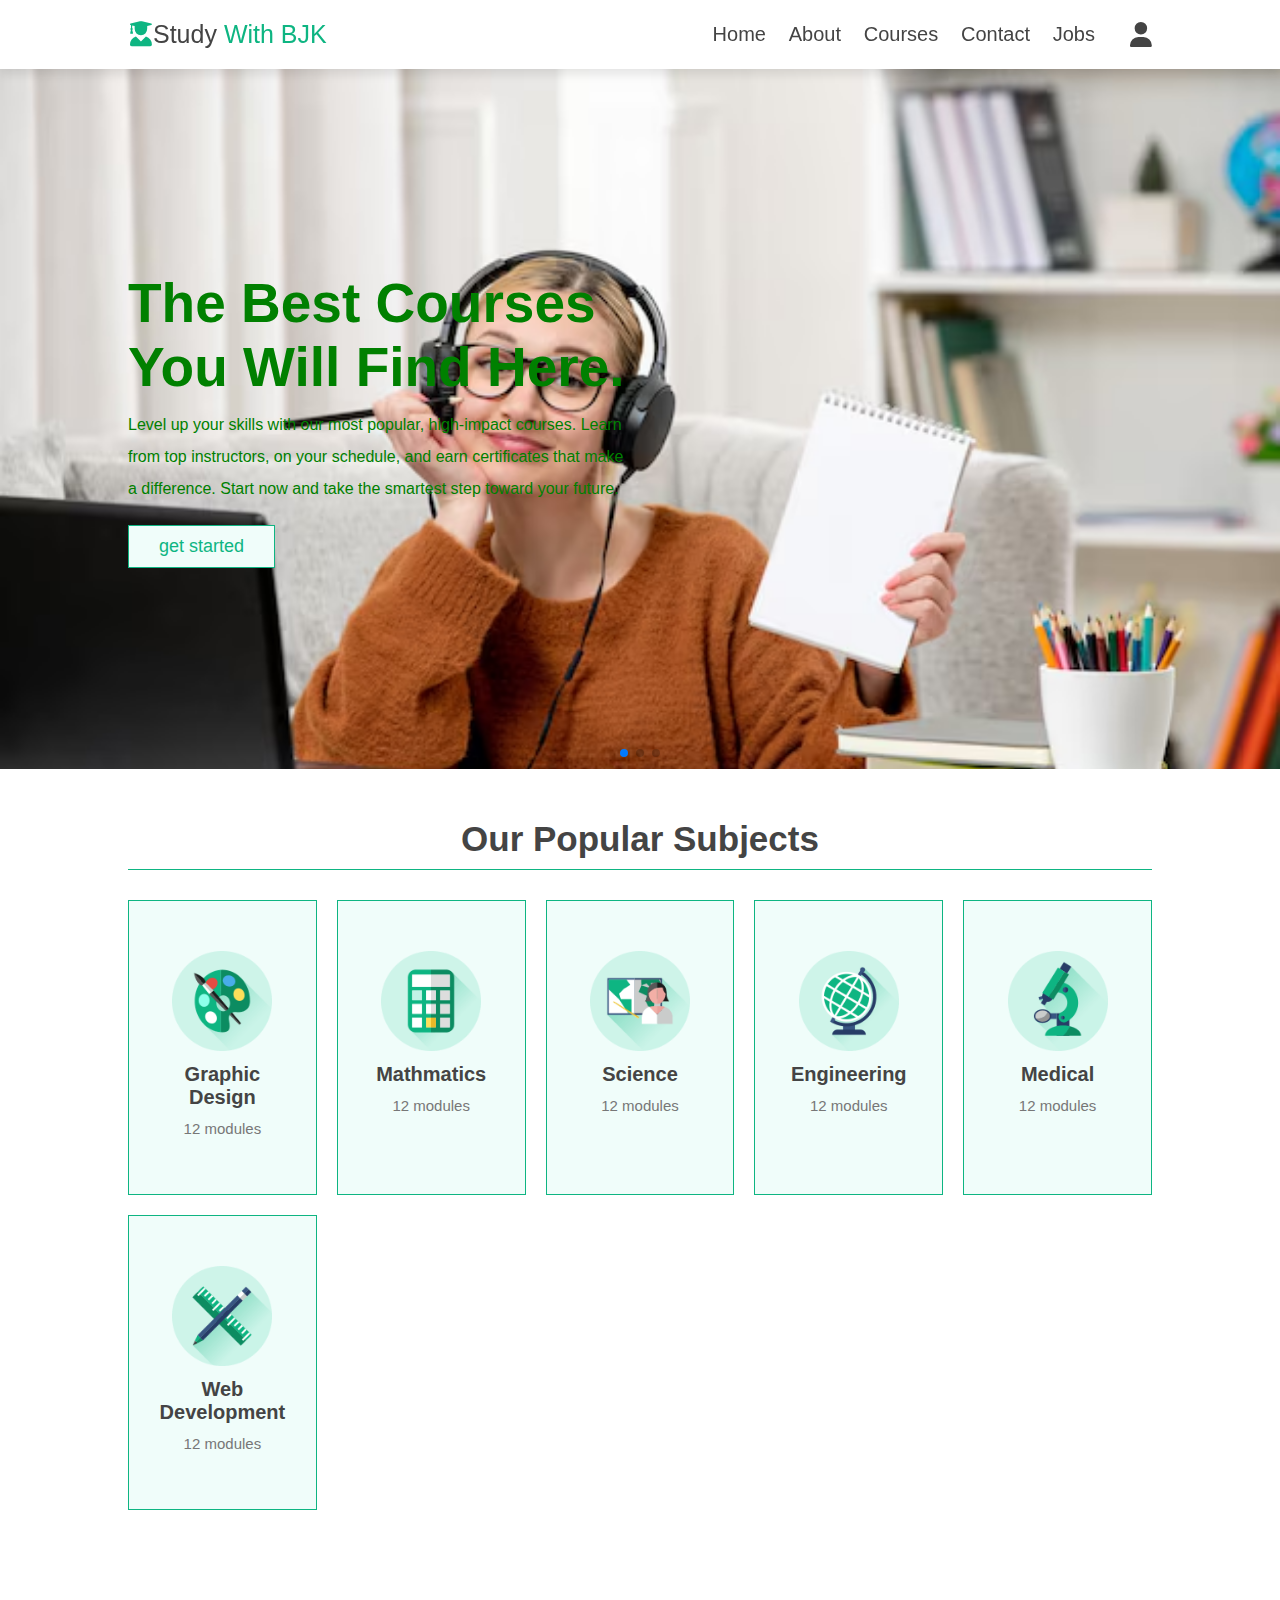
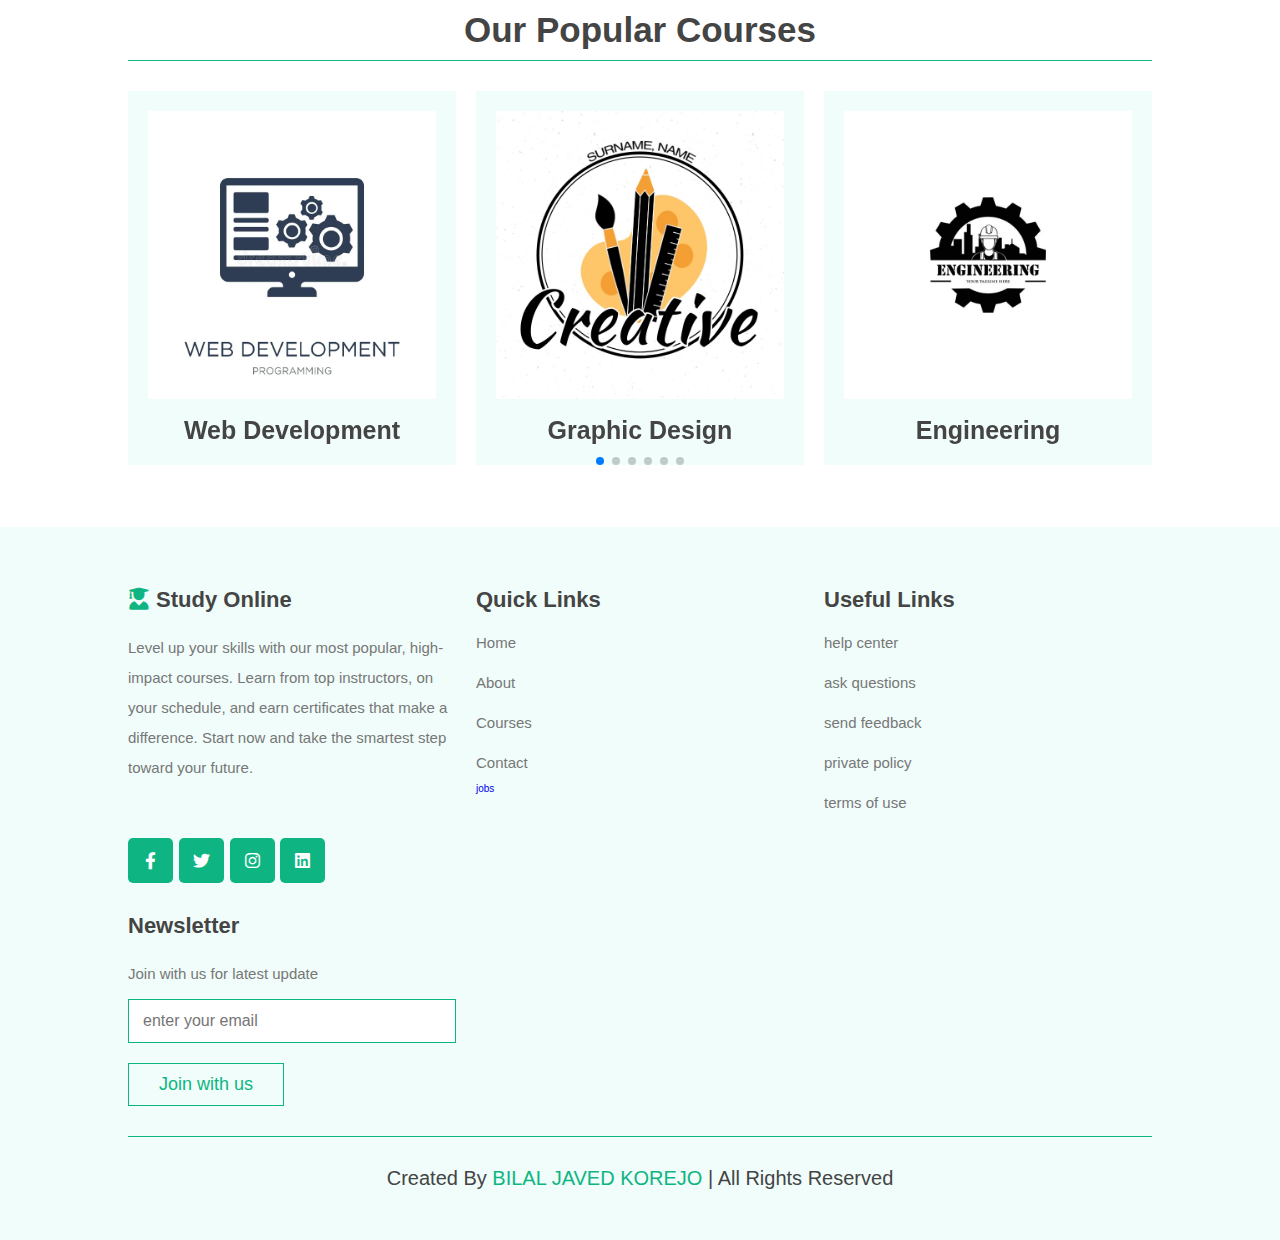
<file: educational web/index.html>
<!DOCTYPE html>
<html lang="en">
<head>
    <meta charset="UTF-8">
    <meta http-equiv="X-UA-Compatible" content="IE=edge">
    <meta name="viewport" content="width=device-width, initial-scale=1.0">
    <title>Study online</title>

    <!------------------------font awesiome cdn link-->
    <link rel="stylesheet" href="https://cdnjs.cloudflare.com/ajax/libs/font-awesome/6.0.0/css/all.min.css">
    <!-----------Swiper.js cdn link------------------->
    <link rel="stylesheet" href="https://unpkg.com/swiper@8/swiper-bundle.min.css"/>
    <!------------------------custom css link--------->
    <link rel="stylesheet" href="style.css">
</head>


<body>
    
     <!--header section starts-->
             <header class="header" id="header">
                 <a href="#home" class="logo"> <i class="fas fa-user-graduate"></i>Study <span> with BJK</span></a>
                 
                 <nav class="navbar">
                     <a href="index.html">Home</a>
                     <a href="about.html">About</a>
                     <a href="courses.html">Courses</a>
                     <a href="contact.html">Contact</a>
                      <a href="jobs.html">jobs</a>
                 </nav>

                 <div class="icons">
                     <div id="account-btn" class="fas fa-user"></div>
                     <div id="menu-btn" class="fas fa-bars"></div>
                 </div>
             </header>
     <!--header section ends-->


    <!--account form section start-->
        <div class="account-form">

            <div id="close-form" class="fas fa-close"></div>

            <div class="buttons">
                <span class="btn active login-btn">Login</span>
                <span class="btn register-btn">Register</span>
            </div>

            <form action="" class="login-form active">

                  <h3>Login Now</h3>
                  <input type="email" placeholder="enter your email" class="box">
                  <input type="password" placeholder="enter your password" class="box">

                  <div class="flex">
                      <input type="checkbox" name="" id="remember-me">
                      <label for="remember-me">remember-me</label>
                      <a href="#">forgot password?</a>
                  </div>
 
                  <input type="submit" value="login now" class="btn">


            </form>


            <form action="" class="register-form">

                  <h3>Register Now</h3>
                  <input type="email" placeholder="enter your email" class="box">
                  <input type="password" placeholder="enter your password" class="box">
                  <input type="password" placeholder="confirm your password" class="box">           
                  <input type="submit" value="Register now" class="btn">


            </form>
        </div>
    <!------------account form section end----->


    <!-----------Home section starts----------->
    <section class="home">
              
         <div class="home-slider swiper">
             
            <div class="swiper-wrapper">

                <section class=" swiper-slide slide" style="background: url(glasses.bg.avif) no-repeat;">
                    <div class="content">
                        <h3>The best courses you will find here.</h3>
                        <p>Level up your skills with our most popular, high-impact courses. Learn from top instructors, on your schedule, and earn certificates that make a difference. Start now and take the smartest step toward your future.

</p>
                        <a href="#" class="btn">get started</a>
                    </div>

                </section>
                <section class=" swiper-slide slide" style="background: url(lib.bg.avif) no-repeat;">
                    <div class="content">
                        <h3>The best courses you will find here.</h3>
                        <p>Level up your skills with our most popular, high-impact courses. Learn from top instructors, on your schedule, and earn certificates that make a difference. Start now and take the smartest step toward your future.

</p>
                        <a href="#" class="btn">get started</a>
                    </div>

                </section>
                <section class=" swiper-slide slide" style="background: url(lg.jpg) no-repeat;">
                    <div class="content">
                        <h3>The best courses you will find here.</h3>
                        <p>Level up your skills with our most popular, high-impact courses. Learn from top instructors, on your schedule, and earn certificates that make a difference. Start now and take the smartest step toward your future.</p>
                        <a href="#" class="btn">get started</a>
                    </div>

                </section>

            </div>

              <div class="swiper-pagination"></div>
         </div>

    </section>
<!-----------Home section ends------------->


<!------------subejcts section starts-------->
<section class="subjects">
       
    <h1 class="heading">Our popular subjects</h1>

    <div class="box-container">

        <div class="box">
            <img src="subject-icon-1.png" alt="">
            <h3>Graphic design</h3>
            <p>12 modules</p>
        </div>
        <div class="box">
            <img src="subject-icon-2.png" alt="">
            <h3>Mathmatics</h3>
            <p>12 modules</p>
        </div>
        <div class="box">
            <img src="subject-icon-3.png" alt="">
            <h3>Science</h3>
            <p>12 modules</p>
        </div>
        <div class="box">
            <img src="subject-icon-4.png" alt="">
            <h3>Engineering</h3>
            <p>12 modules</p>
        </div>
        <div class="box">
            <img src="subject-icon-5.png" alt="">
            <h3>Medical</h3>
            <p>12 modules</p>
        </div>
        <div class="box">
            <img src="subject-icon-6.png" alt="">
            <h3>Web development</h3>
            <p>12 modules</p>
        </div>
    </div>
</section>
<!------------subejcts section ends---------->


<!-----------------home course section starts-------------->

<section class="home-courses">

    <h1 class="heading">Our Popular Courses</h1>

    <div class=" swiper home-courses-slider">

        <div class="swiper-wrapper">

            <div class="swiper-slide slide">
                <div class="image">
                    <img src="wb.png" alt="">
                    <h3>Web Development</h3>
                </div>
                <div class="content">
                    <h3>Web Development</h3>
                    <p>Learn to build responsive, modern websites using HTML, CSS, JavaScript, and more. Whether you're starting out or leveling up, our courses prepare you for real-world web development with hands-on skills and expert guidance.

                    </p>
                    <a href="#" class="btn">Read more</a>
                </div>
            </div>
            <div class="swiper-slide slide">
                <div class="image">
                    <img src="creative.jpg" alt="">
                    <h3>Graphic Design</h3>
                </div>
                <div class="content">
                    <h3>Graphic Design</h3>
                    <p>Unleash your creativity with our graphic design courses. From logos to social media content, learn to craft stunning visuals using tools like Photoshop, Illustrator, and more. Perfect for beginners and aspiring designers alike.
                    </p>
                    <a href="#" class="btn">Read more</a>
                </div>
            </div>
            <div class="swiper-slide slide">
                <div class="image">
                    <img src="eng..jpg" alt="">
                    <h3>Engineering</h3>
                </div>
                <div class="content">
                    <h3>Engineering</h3>
                    <p>Explore the world of engineering and develop problem-solving skills that shape the future. From mechanical to electrical and civil disciplines, our courses offer a strong foundation in theory and real-world applications to prepare you for success.
                    </p>
                    <a href="#" class="btn">Read more</a>
                </div>
            </div>
            <div class="swiper-slide slide">
                <div class="image">
                    <img src="math.jpg" alt="">
                    <h3>Mathmatics</h3>
                </div>
                <div class="content">
                    <h3>Mathmatics</h3>
                    <p>Master the language of logic and numbers with our mathematics courses. From basic concepts to advanced problem-solving, gain the skills you need for academic success and real-world applications across science, tech, and engineering.


                    </p>
                    <a href="#" class="btn">Read more</a>
                </div>
            </div>
            <div class="swiper-slide slide">
                <div class="image">
                    <img src="music.png" alt="">
                    <h3>Music</h3>
                </div>
                <div class="content">
                    <h3>Music</h3>
                    <p>Discover your passion for music through courses that blend creativity with skill. Learn to play instruments, understand music theory, and create your own sound — whether you're a beginner or looking to refine your talent.


                    </p>
                    <a href="#" class="btn">Read more</a>
                </div>
            </div>
            <div class="swiper-slide slide">
                <div class="image">
                    <img src="science.jpg" alt="">
                    <h3>Science</h3>
                </div>
                <div class="content">
                    <h3>Science</h3>
                    <p>Explore the wonders of science and uncover how the world works. From physics and chemistry to biology and environmental studies, our courses make complex concepts clear and exciting for curious minds of all levels.


                    </p>
                    <a href="#" class="btn">Read more</a>
                </div>
            </div>


        </div> <br>
        <div class="swiper-pagination"></div>
    </div>
    
</section>
<!-----------------home course section ends---------------->

    <!--Footer section starts-->
       <section class="footer">

             <div class="box-container">

                 <div class="box">
                    <h3><i class="fas fa-user-graduate"></i> Study Online</h3>
                    <p>Level up your skills with our most popular, high-impact courses. Learn from top instructors, on your schedule, 
                        and earn certificates that make a difference. Start now and take the smartest step toward your future.</p>
                    <div class="share">
                        <a href="#" class="fab fa-facebook-f"></a>
                        <a href="#" class="fab fa-twitter"></a>
                        <a href="#" class="fab fa-instagram"></a>
                        <a href="#" class="fab fa-linkedin"></a>
                    </div>

                  </div>
                 <div class="box">
                     <h3>Quick links</h3>
                     <a href="home.html" class="link">Home</a>
                     <a href="about.html" class="link">About</a>
                     <a href="courses.html" class="link">Courses</a>
                     <a href="contact.html" class="link">Contact</a>
                      <a href="jobs.html">jobs</a>
                 </div>

                 <div class="box">
                     <h3>Useful Links</h3>
                     <a href="#" class="link">help center</a>
                     <a href="#" class="link">ask questions</a>
                     <a href="#" class="link">send feedback</a>
                     <a href="#" class="link">private policy</a>
                     <a href="#" class="link">terms of use</a>
                 </div>

                 <div class="box">
                     <h3>newsletter</h3>
                     <p>Join with us for latest update</p>
                     <form action="">
                         <input type="email" name="" placeholder="enter your email" id="" class="email">
                         <input type="submit" value="Join with us" class="btn">
                     </form>
                 </div>

             </div>

             <div class="credit">created by <span>BILAL JAVED KOREJO</span> | all rights reserved</div>

       </section>
    <!--Footer section ends-->


    <!---------Swiper js link---------->
    <script src="https://unpkg.com/swiper@8/swiper-bundle.min.js"></script>
    <!----------------javascript link-->
    <script src="index.js" type="text/JavaScript"></script>
</body>
</html>
</file>
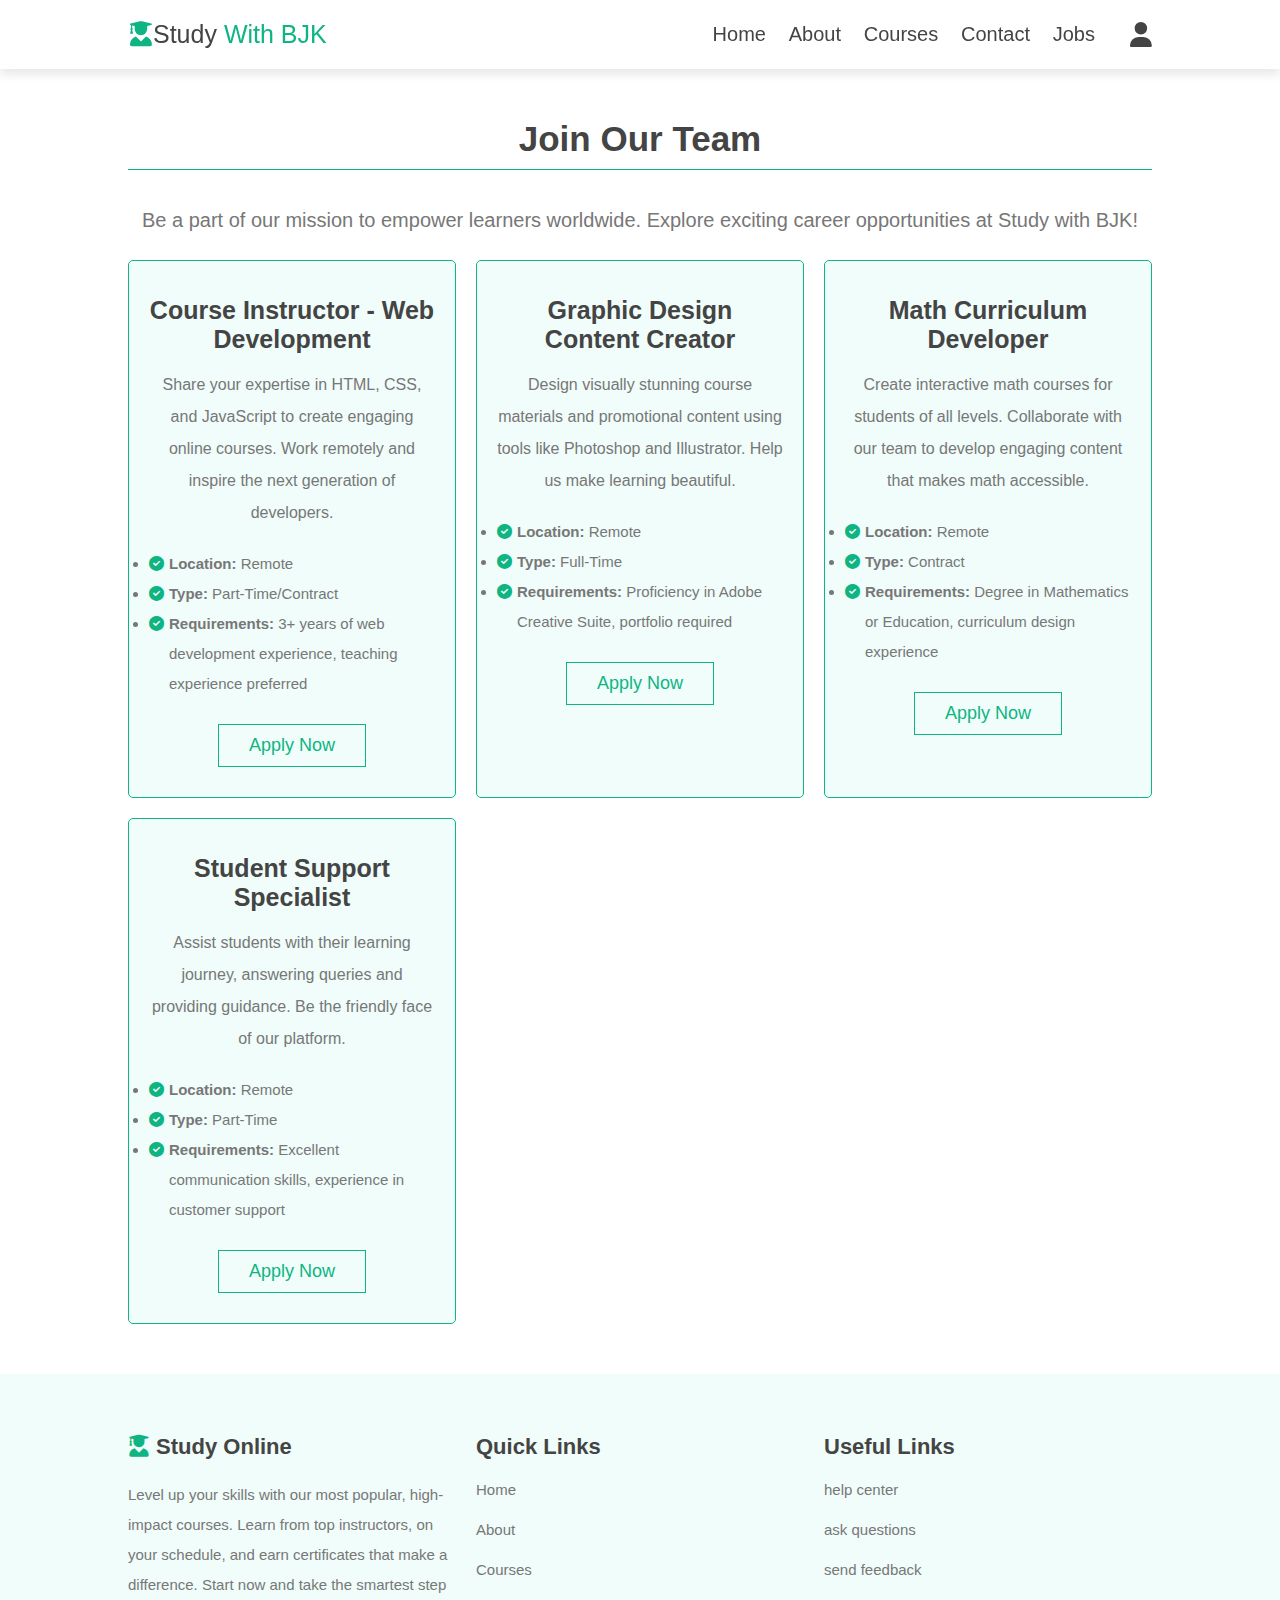
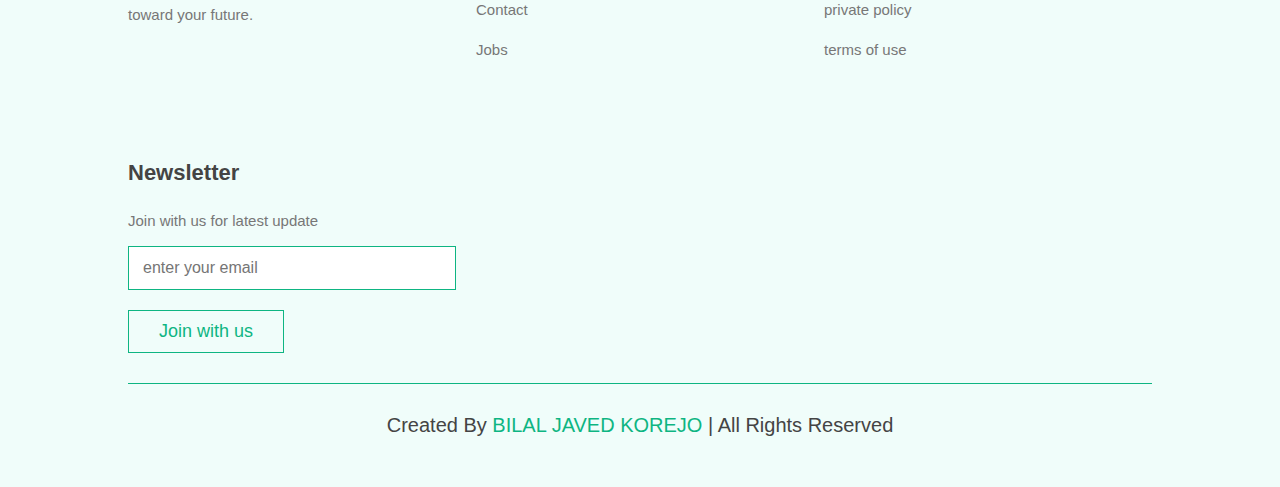
<file: educational web/jobs.html>
<!DOCTYPE html>
<html lang="en">
<head>
    <meta charset="UTF-8">
    <meta http-equiv="X-UA-Compatible" content="IE=edge">
    <meta name="viewport" content="width=device-width, initial-scale=1.0">
    <title>Jobs - Study with BJK</title>

    <!-- Font Awesome CDN link -->
    <link rel="stylesheet" href="https://cdnjs.cloudflare.com/ajax/libs/font-awesome/6.0.0/css/all.min.css">
    <!-- Swiper.js CDN link -->
    <link rel="stylesheet" href="https://unpkg.com/swiper@8/swiper-bundle.min.css"/>
    <!-- Custom CSS link -->
    <link rel="stylesheet" href="style.css">
</head>
<body>
    <!-- Header section starts -->
    <header class="header" id="header">
        <a href="index.html" class="logo"> <i class="fas fa-user-graduate"></i>Study <span> with BJK</span></a>
        
        <nav class="navbar">
            <a href="index.html">Home</a>
            <a href="about.html">About</a>
            <a href="courses.html">Courses</a>
            <a href="contact.html">Contact</a>
            <a href="jobs.html">Jobs</a>
        </nav>

        <div class="icons">
            <div id="account-btn" class="fas fa-user"></div>
            <div id="menu-btn" class="fas fa-bars"></div>
        </div>
    </header>
    <!-- Header section ends -->

    <!--account form section start-->
        <div class="account-form">

            <div id="close-form" class="fas fa-close"></div>

            <div class="buttons">
                <span class="btn active login-btn">Login</span>
                <span class="btn register-btn">Register</span>
            </div>

            <form action="" class="login-form active">

                  <h3>Login Now</h3>
                  <input type="email" placeholder="enter your email" class="box">
                  <input type="password" placeholder="enter your password" class="box">

                  <div class="flex">
                      <input type="checkbox" name="" id="remember-me">
                      <label for="remember-me">remember-me</label>
                      <a href="#">forgot password?</a>
                  </div>
 
                  <input type="submit" value="login now" class="btn">


            </form>


            <form action="" class="register-form">

                  <h3>Register Now</h3>
                  <input type="email" placeholder="enter your email" class="box">
                  <input type="password" placeholder="enter your password" class="box">
                  <input type="password" placeholder="confirm your password" class="box">           
                  <input type="submit" value="Register now" class="btn">


            </form>
        </div>
    <!------------account form section end----->

    <!-- Jobs section starts -->
    <section class="jobs">
        <h1 class="heading">Join Our Team</h1>
        <p class="sub-heading">Be a part of our mission to empower learners worldwide. Explore exciting career opportunities at Study with BJK!</p>

        <div class="box-container">
            <div class="box">
                <h3>Course Instructor - Web Development</h3>
                <p>Share your expertise in HTML, CSS, and JavaScript to create engaging online courses. Work remotely and inspire the next generation of developers.</p>
                <ul>
                    <li><strong>Location:</strong> Remote</li>
                    <li><strong>Type:</strong> Part-Time/Contract</li>
                    <li><strong>Requirements:</strong> 3+ years of web development experience, teaching experience preferred</li>
                </ul>
                <a href="#" class="btn">Apply Now</a>
            </div>
            <div class="box">
                <h3>Graphic Design Content Creator</h3>
                <p>Design visually stunning course materials and promotional content using tools like Photoshop and Illustrator. Help us make learning beautiful.</p>
                <ul>
                    <li><strong>Location:</strong> Remote</li>
                    <li><strong>Type:</strong> Full-Time</li>
                    <li><strong>Requirements:</strong> Proficiency in Adobe Creative Suite, portfolio required</li>
                </ul>
                <a href="#" class="btn">Apply Now</a>
            </div>
            <div class="box">
                <h3>Math Curriculum Developer</h3>
                <p>Create interactive math courses for students of all levels. Collaborate with our team to develop engaging content that makes math accessible.</p>
                <ul>
                    <li><strong>Location:</strong> Remote</li>
                    <li><strong>Type:</strong> Contract</li>
                    <li><strong>Requirements:</strong> Degree in Mathematics or Education, curriculum design experience</li>
                </ul>
                <a href="#" class="btn">Apply Now</a>
            </div>
            <div class="box">
                <h3>Student Support Specialist</h3>
                <p>Assist students with their learning journey, answering queries and providing guidance. Be the friendly face of our platform.</p>
                <ul>
                    <li><strong>Location:</strong> Remote</li>
                    <li><strong>Type:</strong> Part-Time</li>
                    <li><strong>Requirements:</strong> Excellent communication skills, experience in customer support</li>
                </ul>
                <a href="#" class="btn">Apply Now</a>
            </div>
        </div>
    </section>
    <!-- Jobs section ends -->

    <!-- Footer section starts -->
    <section class="footer">
        <div class="box-container">
            <div class="box">
                <h3><i class="fas fa-user-graduate"></i> Study Online</h3>
                <p>Level up your skills with our most popular, high-impact courses. Learn from top instructors, on your schedule, and earn certificates that make a difference. Start now and take the smartest step toward your future.</p>
                <div class="share">
                    <a href="#" class="facebook"></a>
                    <a href="#" class="twitter"></a>
                    <a href="#" class="instagram"></a>
                    <a href="#" class="linkedin"></a>
                </div>
            </div>
            <div class="box">
                <h3>Quick links</h3>
                <a href="index.html" class="link">Home</a>
                <a href="about.html" class="link">About</a>
                <a href="courses.html" class="link">Courses</a>
                <a href="contact.html" class="link">Contact</a>
                <a href="jobs.html" class="link">Jobs</a>
            </div>
            <div class="box">
                <h3>Useful Links</h3>
                <a href="#" class="link">help center</a>
                <a href="#" class="link">ask questions</a>
                <a href="#" class="link">send feedback</a>
                <a href="#" class="link">private policy</a>
                <a href="#" class="link">terms of use</a>
            </div>
            <div class="box">
                <h3>newsletter</h3>
                <p>Join with us for latest update</p>
                <form action="">
                    <input type="email" name="" placeholder="enter your email" id="" class="email">
                    <input type="submit" value="Join with us" class="btn">
                </form>
            </div>
        </div>
        <div class="credit">created by <span>BILAL JAVED KOREJO</span> | all rights reserved</div>
    </section>
    <!-- Footer section ends -->

    <!-- Swiper JS link -->
    <script src="https://unpkg.com/swiper@8/swiper-bundle.min.js"></script>
    <!-- JavaScript link -->
    <script src="index.js" type="JavaScript"></script>
</body>
</html>
</file>
<file: educational web/style.css>
* {
  font-family: "Nunito", sans-serif;
  margin: 0;
  padding: 0;
  -webkit-box-sizing: border-box;
          box-sizing: border-box;
  outline: none;
  border: none;
  text-decoration: none;
  -webkit-transition: all .2s linear;
  transition: all .2s linear;
}

img {
  -webkit-user-select: none;
     -moz-user-select: none;
      -ms-user-select: none;
          user-select: none;
}

html {
  font-size: 62.5%;
  overflow-x: hidden;
}

html::-webkit-scrollbar {
  width: 1rem;
}

html::-webkit-scrollbar-track {
  background: transparent;
}

html::-webkit-scrollbar-thumb {
  background: #0eb582;
}

.heading {
  text-align: center;
  margin-bottom: 3rem;
  font-size: 3.5rem;
  text-transform: capitalize;
  color: #444;
  border-bottom: 0.1rem solid #0eb582;
  padding-bottom: 1rem;
}

.heading-link {
  text-align: center;
  background: url(../image/heading-bg.jpg) no-repeat;
  background-size: cover;
  background-position: center;
}

.heading-link h3 {
  font-size: 4rem;
  text-transform: capitalize;
  color: #444;
}

.heading-link p {
  font-size: 2rem;
  line-height: 2;
  color: #777;
}

.heading-link p a {
  color: #0eb582;
}

.heading-link p a:hover {
  text-decoration: underline;
}

section {
  padding: 5rem 10%;
}

.btn {
  display: inline-block;
  margin-top: 1rem;
  padding: 1rem 3rem;
  font-size: 1.8rem;
  border: 0.1rem solid #0eb582;
  background: #f0fdfa;
  color: #0eb582;
}

.btn:hover {
  background: #0eb582;
  color: #fff;
}

/*//////////////header section style starts/////////////////*/
.header {
  position: -webkit-sticky;
  position: sticky;
  top: 0;
  left: 0;
  right: 0;
  background: #fff;
  -webkit-box-shadow: 0 0.5rem 1rem rgba(0, 0, 0, 0.1);
          box-shadow: 0 0.5rem 1rem rgba(0, 0, 0, 0.1);
  display: -webkit-box;
  display: -ms-flexbox;
  display: flex;
  -webkit-box-align: center;
      -ms-flex-align: center;
          align-items: center;
  padding: 2rem 10%;
  z-index: 1000;
}

.header .logo {
  margin-right: auto;
  font-size: 2.5rem;
  text-transform: capitalize;
  color: #444;
}

.header .logo i {
  color: #0eb582;
}

.header .logo span {
  color: #0eb582;
}

.header .navbar a {
  margin-right: 2rem;
  font-size: 2rem;
  text-transform: capitalize;
  color: #0eb582;
}

.header .navbar a:hover {
  color: #0eb582;
}

.header .icons div {
  cursor: pointer;
  font-size: 2.5rem;
  color: #444;
  margin-left: 1.5rem;
}

.header .icons div:hover {
  color: #0eb582;
}

.header #menu-btn {
  display: none;
}

/*//////////////header section style ends/////////////////*/
/*//////////////account section style start///////////////*/
.account-form {
  position: fixed;
  top: 0;
  right: -100%;
  width: 35rem;
  background: #fff;
  display: -webkit-box;
  display: -ms-flexbox;
  display: flex;
  -webkit-box-orient: vertical;
  -webkit-box-direction: normal;
      -ms-flex-flow: column;
          flex-flow: column;
  gap: 2rem;
  height: 100%;
  -webkit-box-pack: center;
      -ms-flex-pack: center;
          justify-content: center;
  z-index: 1200;
  text-align: center;
}

.account-form.active {
  right: 0%;
  -webkit-box-shadow: 0 0 0 100vw rgba(185, 241, 202, 0.8);
          box-shadow: 0 0 0 100vw rgba(167, 234, 187, 0.8);
}

.account-form #close-form {
  position: absolute;
  top: 1.5rem;
  right: 2.5rem;
  font-size: 4rem;
  cursor: pointer;
  color: #444;
}

.account-form #close-form:hover {
  -webkit-transform: rotate(180deg);
          transform: rotate(180deg);
}

.account-form form {
  border: 0.1rem solid #0eb582;
  padding: 2rem;
  display: none;
}

.account-form form.active {
  display: block;
}

.account-form form h3 {
  font-size: 2.5rem;
  text-transform: capitalize;
  color: #444;
  padding-bottom: .5rem;
  text-transform: uppercase;
}

.account-form form .box {
  width: 100%;
  padding: 1.2rem 1.4rem;
  font-size: 1.6rem;
  margin: .7rem 0;
  border: 0.1rem solid #0eb582;
}

.account-form form .flex {
  padding: 1rem 0;
  display: -webkit-box;
  display: -ms-flexbox;
  display: flex;
  -webkit-box-align: center;
      -ms-flex-align: center;
          align-items: center;
  gap: .5rem;
}

.account-form form .flex label {
  font-size: 1.5rem;
  color: #777;
  cursor: pointer;
  margin-right: auto;
}

.account-form form .flex a {
  font-size: 1.5rem;
  color: #777;
}

.account-form form .flex a:hover {
  text-decoration: underline;
  color: #0eb582;
}

.account-form form .btn {
  width: 100%;
  cursor: pointer;
}

.account-form form .btn:hover {
  color: #fff;
}

.account-form .buttons .btn {
  margin: 0 1rem;
  cursor: pointer;
}

.account-form .buttons .btn.active {
  background: #0eb582;
  color: #fff;
}

/*//////////////account section style ends///////////////*/
/*//////////////home section style starts///////////////*/
.home {
  padding: 0;
}

.home .slide {
  display: -webkit-box;
  display: -ms-flexbox;
  display: flex;
  -webkit-box-align: center;
      -ms-flex-align: center;
          align-items: center;
  height: 70rem;
  background-size: cover !important;
  background-position: center !important;
}

.home .slide .content {
  width: 50rem;
}

.home .slide .content h3 {
  font-size: 5.5rem;
  text-transform: capitalize;
  color: #444;
  color: green;
}

.home .slide .content p {
  font-size: 1.6rem;
  line-height: 2;
  color: #777;
  color: green;
  padding: 1rem 0;
}

/*//////////////home section style ends///////////////*/
/*//////////////subjects section style starts///////////////*/
.subjects .box-container {
  display: -ms-grid;
  display: grid;
  -ms-grid-columns: (minmax(16rem, 1fr))[auto-fit];
      grid-template-columns: repeat(auto-fit, minmax(16rem, 1fr));
  gap: 2rem;
}

.subjects .box-container .box {
  padding: 5rem 3rem;
  text-align: center;
  border: 0.1rem solid #0eb582;
  background: #f0fdfa;
  cursor: pointer;
}

.subjects .box-container .box:hover {
  background: #0eb582;
}

.subjects .box-container .box:hover h3 {
  color: #fff;
}

.subjects .box-container .box:hover p {
  color: #fff;
}

.subjects .box-container .box img {
  height: 10rem;
  margin-bottom: .5rem;
}

.subjects .box-container .box h3 {
  font-size: 2rem;
  text-transform: capitalize;
  color: #444;
  padding: .5rem 0;
}

.subjects .box-container .box p {
  font-size: 1.5rem;
  line-height: 2;
  color: #777;
}

/*//////////////subjects section style ends///////////////*/
/*//////////////home courses section style starts/////////*/
.home-courses .slide {
  text-align: center;
  position: relative;
  width: 30rem;
  background: #f0fdfa;
  overflow: hidden;
}

.home-courses .slide:hover img {
  -webkit-transform: scale(1.5);
          transform: scale(1.5);
  -webkit-transition: .9s;
  transition: .9s;
}

.home-courses .slide:hover .content {
  bottom: 0;
  height: 100%;
  -webkit-transition: .9s;
  transition: .9s;
  border-radius: 7px;
}

.home-courses .slide:hover .content h3 {
  margin-top: 10rem;
}

.home-courses .slide .image {
  padding: 2rem;
}

.home-courses .slide .image img {
  width: 100%;
  margin-bottom: 1.5rem;
}

.home-courses .slide .image h3 {
  font-size: 2.5rem;
  text-transform: capitalize;
  color: #444;
}

.home-courses .slide .content {
  position: absolute;
  bottom: -100%;
  right: 0;
  left: 0;
  background: -webkit-gradient(linear, left top, left bottom, from(rgba(0, 0, 0, 0.5)), to(#009688));
  background: linear-gradient(rgba(0, 0, 0, 0.5), #009688);
}

.home-courses .slide .content h3 {
  font-size: 2rem;
  text-transform: capitalize;
  color: #444;
  color: #fff;
  margin-top: 10px;
}

.home-courses .slide .content p {
  padding: 1rem 0;
  font-size: 1.5rem;
  line-height: 2;
  color: #777;
  color: #eee;
}

.home-courses .slide:hover .btn {
  background: #fff;
  border-radius: 5px;
  color: #444;
}

/*//////////////home courses section style ends///////////*/
/*//////////////About section style starts//////////*/
.about {
  display: -webkit-box;
  display: -ms-flexbox;
  display: flex;
  -webkit-box-align: center;
      -ms-flex-align: center;
          align-items: center;
  -ms-flex-wrap: wrap;
      flex-wrap: wrap;
  gap: 3rem;
}

.about .image {
  -webkit-box-flex: 1;
      -ms-flex: 1 1 40rem;
          flex: 1 1 40rem;
}

.about .image img {
  width: 100%;
}

.about .content {
  -webkit-box-flex: 1;
      -ms-flex: 1 1 40rem;
          flex: 1 1 40rem;
}

.about .content .about-title {
  font-size: 3rem;
  text-transform: capitalize;
  color: #444;
}

.about .content p {
  font-size: 1.5rem;
  line-height: 2;
  color: #777;
  padding: 1rem 0;
}

.about .content .icons-container {
  margin-top: 1rem;
  display: -ms-grid;
  display: grid;
  -ms-grid-columns: (minmax(16rem, 1fr))[auto-fit];
      grid-template-columns: repeat(auto-fit, minmax(16rem, 1fr));
  gap: 2rem;
}

.about .content .icons-container .icons {
  text-align: center;
  padding: 3rem 2rem;
  background: #f0fdfa;
  border: 0.1rem solid #0eb582;
  border-radius: 5px;
}

.about .content .icons-container .icons img {
  height: 7rem;
  margin-bottom: .5rem;
}

.about .content .icons-container .icons h3 {
  padding: .5rem 0;
  font-size: 3rem;
  text-transform: capitalize;
  color: #444;
}

.about .content .icons-container .icons span {
  font-size: 1.5rem;
  line-height: 2;
  color: #777;
}

/*//////////////About section style ends///////////*/
/*//////////////Teacher section style starts///////////*/
.teacher .slide {
  text-align: center;
  width: 30rem;
}

.teacher .slide:hover .image img {
  background: -webkit-gradient(linear, left top, left bottom, from(rgba(0, 0, 0, 0.5)), to(#009688));
  background: linear-gradient(rgba(0, 0, 0, 0.5), #009688);
}

.teacher .slide:hover .image .share {
  bottom: 0;
}

.teacher .slide .image {
  position: relative;
  overflow: hidden;
}

.teacher .slide .image img {
  background: #f0fdfa;
  width: 100%;
}

.teacher .slide .image .share {
  position: absolute;
  bottom: -10rem;
  right: 0;
  left: 0;
  background: rgba(0, 0, 0, 0.8);
  padding: 3rem;
}

.teacher .slide .image .share a {
  font-size: 3rem;
  margin: 0 1rem;
  color: #fff;
}

.teacher .slide .image .share a:hover {
  color: #0eb582;
}

.teacher .slide .image .content {
  display: -webkit-box;
  display: -ms-flexbox;
  display: flex;
  padding-top: 2rem;
  -webkit-box-align: center;
      -ms-flex-align: center;
          align-items: center;
  -webkit-box-pack: justify;
      -ms-flex-pack: justify;
          justify-content: space-between;
}

.teacher .slide .image .content h3 {
  font-size: 2rem;
  text-transform: capitalize;
  color: #444;
}

.teacher .slide .image .content span {
  font-size: 1.5rem;
  line-height: 2;
  color: #777;
}

/*//////////////Teacher section style ends////////////*/
/*//////////////Students reviews section style starts////////////*/
.reviews .slide {
  text-align: center;
  width: 30rem;
}

.reviews .slide p {
  font-size: 1.5rem;
  line-height: 2;
  color: #777;
  position: relative;
  background: #f0fdfa;
  border: 0.1rem solid #0eb582;
  margin-bottom: 3rem;
  padding: 2rem;
}

.reviews .slide p::before {
  content: "";
  position: absolute;
  bottom: -1.2rem;
  left: 50%;
  -webkit-transform: translateX(-50%) rotate(45deg);
          transform: translateX(-50%) rotate(45deg);
  background: #f0fdfa;
  border-bottom: 0.1rem solid #0eb582;
  border-right: 0.1rem solid #0eb582;
  height: 2rem;
  width: 2rem;
}

.reviews .slide img {
  height: 7rem;
  width: 7rem;
  border-radius: 50%;
}

.reviews .slide h3 {
  font-size: 2.2rem;
  text-transform: capitalize;
  color: #444;
  padding: .5rem 0;
}

.reviews .slide .stars {
  font-size: 1.5rem;
  color: #0eb582;
}

/*//////////////Students reviews section style ends////////////*/
/*//////////////Courses section style starts////////////*/
.courses .box-container {
  display: -ms-grid;
  display: grid;
  -ms-grid-columns: (minmax(30rem, 1fr))[auto-fit];
      grid-template-columns: repeat(auto-fit, minmax(30rem, 1fr));
  gap: 2rem;
}

.courses .box-container .box {
  padding: 2rem;
}

.courses .box-container .box .image {
  height: 25rem;
  overflow: hidden;
  position: relative;
}

.courses .box-container .box .image img {
  height: 100%;
  width: 100%;
  -o-object-fit: cover;
     object-fit: cover;
}

.courses .box-container .box .image h3 {
  font-size: 1.5rem;
  text-transform: capitalize;
  color: #444;
  position: absolute;
  top: 1rem;
  left: 1rem;
  background: #e9e5df;
  padding: .5rem 1.5rem;
  border-radius: .5rem;
}

.courses .box-container .box .content {
  padding: 2rem;
  text-align: center;
  border: 0.1rem solid #0eb582;
}

.courses .box-container .box .content h3 {
  font-size: 2rem;
  text-transform: capitalize;
  color: #444;
}

.courses .box-container .box .content p {
  padding: 1rem 0;
  font-size: 1.6rem;
  line-height: 2;
  color: #777;
}

.courses .box-container .box .content .icons {
  display: -webkit-box;
  display: -ms-flexbox;
  display: flex;
  -webkit-box-align: center;
      -ms-flex-align: center;
          align-items: center;
  -webkit-box-pack: justify;
      -ms-flex-pack: justify;
          justify-content: space-between;
  margin-top: 2rem;
  padding-top: 2rem;
}

.courses .box-container .box .content .icons span {
  font-size: 1.5rem;
  text-transform: capitalize;
  color: #444;
}

.courses .box-container .box .content .icons span i {
  color: #0eb582;
  padding-right: .5rem;
}

.courses .box-container .box:hover .image img {
  -webkit-transform: scale(1.3);
          transform: scale(1.3);
}

.courses .box-container .box.hide {
  display: none;
}

.courses .load-more {
  margin-top: 2rem;
  text-align: center;
  cursor: pointer;
}

/*//////////////Courses section style ends////////////*/
/*//////////////Contact section style starts////////////*/
.contact .icons-container {
  display: -ms-grid;
  display: grid;
  -ms-grid-columns: (minmax(25rem, 1fr))[auto-fit];
      grid-template-columns: repeat(auto-fit, minmax(25rem, 1fr));
  gap: 2rem;
  margin-bottom: 2rem;
}

.contact .icons-container .icons {
  text-align: center;
  padding: 3rem 2rem;
  border: 0.1rem solid #0eb582;
  background: #f0fdfa;
}

.contact .icons-container .icons i {
  height: 6rem;
  width: 6rem;
  line-height: 6rem;
  font-size: 2rem;
  border-radius: 50%;
  margin-bottom: .5rem;
  color: #fff;
  background: #0eb582;
}

.contact .icons-container .icons h3 {
  font-size: 1.7rem;
  text-transform: capitalize;
  color: #444;
  text-transform: lowercase;
}

.contact .icons-container .icons p {
  font-size: 1.7rem;
  line-height: 2;
  color: #777;
}

.contact .row {
  display: -webkit-box;
  display: -ms-flexbox;
  display: flex;
  -webkit-box-align: center;
      -ms-flex-align: center;
          align-items: center;
  -ms-flex-wrap: wrap;
      flex-wrap: wrap;
  gap: 2rem;
}

.contact .row .image {
  -webkit-box-flex: 1;
      -ms-flex: 1 1 40rem;
          flex: 1 1 40rem;
}

.contact .row .image img {
  width: 100%;
}

.contact .row form {
  -webkit-box-flex: 1;
      -ms-flex: 1 1 40rem;
          flex: 1 1 40rem;
  border: 0.1rem solid #0eb582;
  padding: 2rem;
}

.contact .row form h3 {
  font-size: 2.5rem;
  text-transform: capitalize;
  color: #444;
  padding-bottom: 1rem;
}

.contact .row form .box {
  width: 100%;
  padding: 1.2rem 1.4rem;
  border: 0.1rem solid #0eb582;
  font-size: 1.6rem;
  margin: .7rem 0;
}

.contact .row form .box:focus {
  background: #0eb582;
  color: #fff;
}

.contact .row form .box:focus::-webkit-input-placeholder {
  color: #f0fdfa;
}

.contact .row form .box:focus:-ms-input-placeholder {
  color: #f0fdfa;
}

.contact .row form .box:focus::-ms-input-placeholder {
  color: #f0fdfa;
}

.contact .row form .box:focus::placeholder {
  color: #f0fdfa;
}

.contact .row form textarea {
  height: 15rem;
  resize: none;
}

.faq .accordion-container {
  display: -webkit-box;
  display: -ms-flexbox;
  display: flex;
  -ms-flex-wrap: wrap;
      flex-wrap: wrap;
  gap: 2rem;
}

.faq .accordion-container .accordion {
  -webkit-box-flex: 1;
      -ms-flex: 1 1 40rem;
          flex: 1 1 40rem;
  border: 0.1rem solid #0eb582;
}

.faq .accordion-container .accordion.active .accordion-heading {
  background: #0eb582;
}

.faq .accordion-container .accordion.active .accordion-heading h3 {
  color: #fff;
}

.faq .accordion-container .accordion.active .accordion-heading i {
  color: #fff;
  -webkit-transform: rotate(180deg);
          transform: rotate(180deg);
}

.faq .accordion-container .accordion.active .accordion-content {
  display: block;
}

.faq .accordion-container .accordion .accordion-heading {
  display: -webkit-box;
  display: -ms-flexbox;
  display: flex;
  -webkit-box-align: center;
      -ms-flex-align: center;
          align-items: center;
  -webkit-box-pack: justify;
      -ms-flex-pack: justify;
          justify-content: space-between;
  gap: 1rem;
  cursor: pointer;
  padding: 1.5rem;
}

.faq .accordion-container .accordion .accordion-heading h3 {
  font-size: 2rem;
  text-transform: capitalize;
  color: #444;
}

.faq .accordion-container .accordion .accordion-heading i {
  font-size: 2rem;
  color: #0eb582;
}

.faq .accordion-container .accordion .accordion-content {
  padding: 1.5rem;
  font-size: 1.5rem;
  line-height: 2;
  color: #777;
  border-top: 0.1rem solid #0eb582;
  display: none;
}

/*//////////////Contact section style ends////////////*/
/*//////////////footer section style starts///////////////*/
.footer {
  background: #f0fdfa;
}

.footer .box-container {
  display: -ms-grid;
  display: grid;
  -ms-grid-columns: (minmax(25rem, 1fr))[auto-fit];
      grid-template-columns: repeat(auto-fit, minmax(25rem, 1fr));
  gap: 2rem;
}

.footer .box-container .box h3 {
  font-size: 2.2rem;
  text-transform: capitalize;
  color: #444;
  padding: 1rem 0;
}

.footer .box-container .box h3 i {
  color: #0eb582;
}

.footer .box-container .box .share {
  margin-top: 4.5rem;
}

.footer .box-container .box .share a {
  width: 4.5rem;
  line-height: 4.5rem;
  font-size: 1.7rem;
  background-color: #0eb582;
  color: #fff;
  margin-right: .3rem;
  text-align: center;
  border-radius: 5px;
}

.footer .box-container .box .share a:hover {
  background-color: #197979;
  -webkit-transform: translateY(-10px);
          transform: translateY(-10px);
}

.footer .box-container .box .link {
  font-size: 1.5rem;
  line-height: 2;
  color: #777;
  padding: .5rem 0;
  display: block;
}

.footer .box-container .box .link:hover {
  color: #0eb582;
  text-decoration: underline;
}

.footer .box-container .box p {
  font-size: 1.5rem;
  line-height: 2;
  color: #777;
  padding: 1rem 0;
}

.footer .box-container .box .email {
  width: 100%;
  padding: 1.2rem 1.4rem;
  font-size: 1.6rem;
  border: 0.1rem solid #0eb582;
  margin-bottom: 1rem;
}

.footer .credit {
  text-align: center;
  margin-top: 3rem;
  padding-top: 3rem;
  font-size: 2rem;
  text-transform: capitalize;
  color: #444;
  border-top: 0.1rem solid #0eb582;
}

.footer .credit span {
  color: #0eb582;
}

/*//////////////footer section style ends///////////////*/
/*//////////////media-queries/////////////////*/
/*//////////////header section media-queries starts/////////////////*/
@media (max-width: 991px) {
  .header {
    padding: 2rem;
  }
  section {
    padding: 3rem 5%;
  }
  html {
    font-size: 55%;
  }
}

@media (max-width: 768px) {
  .header #menu-btn {
    display: inline-block;
  }
  .header .navbar.activ {
    -webkit-clip-path: polygon(0 0, 100% 0, 100% 100%, 0 100%);
            clip-path: polygon(0 0, 100% 0, 100% 100%, 0 100%);
  }
  .header .fa-times {
    -webkit-transform: rotate(180deg);
            transform: rotate(180deg);
  }
  .header .navbar {
    position: absolute;
    top: 99%;
    left: 0;
    right: 0;
    background-color: #f0fdfa;
    display: -webkit-box;
    display: -ms-flexbox;
    display: flex;
    -webkit-box-orient: vertical;
    -webkit-box-direction: normal;
        -ms-flex-flow: column;
            flex-flow: column;
    text-align: center;
    padding: 2rem 0;
    -webkit-clip-path: polygon(0 0, 100% 0, 100% 0, 0 0);
            clip-path: polygon(0 0, 100% 0, 100% 0, 0 0);
  }
  .header .navbar a {
    margin: 1.5rem;
    font-size: 2rem;
    background-color: #0eb582;
    color: #fff;
    border-radius: 1rem;
    line-height: 4rem;
  }
  .home .slide .content h3 {
    font-size: 3rem;
  }
}

@media (max-width: 450px) {
  section {
    padding: 1rem 3%;
  }
  .heading {
    font-size: 3rem;
  }
  html {
    font-size: 50%;
  }
  .about .content .about-title {
    font-size: 4rem;
  }
  .about .content .icons-container {
    display: -webkit-box;
    display: -ms-flexbox;
    display: flex;
    -webkit-box-orient: vertical;
    -webkit-box-direction: normal;
        -ms-flex-direction: column;
            flex-direction: column;
  }
  .about .content .icons-container .icons {
    width: 100%;
  }
}

/*//////////////header section media-queries ends/////////////////*/
/*# sourceMappingURL=style.css.map */


#newwwwwwwwwwwwwww




/* General Reset and Base Styles */
* {
  font-family: "Nunito", sans-serif;
  margin: 0;
  padding: 0;
  box-sizing: border-box;
  outline: none;
  border: none;
  text-decoration: none;
  transition: all .2s linear;
}

img {
  user-select: none;
}

html {
  font-size: 62.5%;
  overflow-x: hidden;
}

html::-webkit-scrollbar {
  width: 1rem;
}

html::-webkit-scrollbar-track {
  background: transparent;
}

html::-webkit-scrollbar-thumb {
  background: #0eb582;
}

section {
  padding: 5rem 10%;
}

.heading {
  text-align: center;
  margin-bottom: 3rem;
  font-size: 3.5rem;
  text-transform: capitalize;
  color: #444;
  border-bottom: 0.1rem solid #0eb582;
  padding-bottom: 1rem;
}

.sub-heading {
  text-align: center;
  font-size: 2rem;
  line-height: 2;
  color: #777;
  margin-bottom: 2rem;
}

.btn {
  display: inline-block;
  margin-top: 1rem;
  padding: 1rem 3rem;
  font-size: 1.8rem;
  border: 0.1rem solid #0eb582;
  background: #f0fdfa;
  color: #0eb582;
  cursor: pointer;
}

.btn:hover {
  background: #0eb582;
  color: #fff;
}

/* Header Section Styles */
.header {
  position: sticky;
  top: 0;
  left: 0;
  right: 0;
  background: #fff;
  box-shadow: 0 0.5rem 1rem rgba(0, 0, 0, 0.1);
  display: flex;
  align-items: center;
  padding: 2rem 10%;
  z-index: 1000;
}

.header .logo {
  margin-right: auto;
  font-size: 2.5rem;
  text-transform: capitalize;
  color: #444;
}

.header .logo i {
  color: #0eb582;
}

.header .logo span {
  color: #0eb582;
}

.header .navbar a {
  margin-right: 2rem;
  font-size: 2rem;
  text-transform: capitalize;
  color: #444;
}

.header .navbar a:hover {
  color: #0eb582;
}

.header .icons div {
  cursor: pointer;
  font-size: 2.5rem;
  color: #444;
  margin-left: 1.5rem;
}

.header .icons div:hover {
  color: #0eb582;
}

.header #menu-btn {
  display: none;
}

/* Account Form Section Styles */
.account-form {
  position: fixed;
  top: 0;
  right: -100%;
  width: 35rem;
  background: #fff;
  display: flex;
  flex-flow: column;
  gap: 2rem;
  height: 100%;
  justify-content: center;
  z-index: 1200;
  text-align: center;
}

.account-form.active {
  right: 0%;
  box-shadow: 0 0 0 100vw rgba(167, 234, 187, 0.8);
}

.account-form #close-form {
  position: absolute;
  top: 1.5rem;
  right: 2.5rem;
  font-size: 4rem;
  cursor: pointer;
  color: #444;
}

.account-form #close-form:hover {
  transform: rotate(180deg);
}

.account-form form {
  border: 0.1rem solid #0eb582;
  padding: 2rem;
  display: none;
}

.account-form form.active {
  display: block;
}

.account-form form h3 {
  font-size: 2.5rem;
  text-transform: uppercase;
  color: #444;
  padding-bottom: .5rem;
}

.account-form form .box {
  width: 100%;
  padding: 1.2rem 1.4rem;
  font-size: 1.6rem;
  margin: .7rem 0;
  border: 0.1rem solid #0eb582;
}

.account-form form .flex {
  padding: 1rem 0;
  display: flex;
  align-items: center;
  gap: .5rem;
}

.account-form form .flex label {
  font-size: 1.5rem;
  color: #777;
  cursor: pointer;
  margin-right: auto;
}

.account-form form .flex a {
  font-size: 1.5rem;
  color: #777;
}

.account-form form .flex a:hover {
  text-decoration: underline;
  color: #0eb582;
}

.account-form form .btn {
  width: 100%;
}

.account-form .buttons .btn {
  margin: 0 1rem;
}

.account-form .buttons .btn.active {
  background: #0eb582;
  color: #fff;
}

/* Jobs Section Styles */
.jobs .box-container {
  display: grid;
  grid-template-columns: repeat(auto-fit, minmax(30rem, 1fr));
  gap: 2rem;
}

.jobs .box-container .box {
  padding: 3rem 2rem;
  text-align: center;
  border: 0.1rem solid #0eb582;
  background: #f0fdfa;
  border-radius: .5rem;
}

.jobs .box-container .box:hover {
  background: #0eb582;
}

.jobs .box-container .box:hover h3,
.jobs .box-container .box:hover p,
.jobs .box-container .box:hover ul li {
  color: #fff;
}

.jobs .box-container .box h3 {
  font-size: 2.5rem;
  text-transform: capitalize;
  color: #444;
  padding: .5rem 0;
}

.jobs .box-container .box p {
  font-size: 1.6rem;
  line-height: 2;
  color: #777;
  padding: 1rem 0;
}

.jobs .box-container .box ul {
  margin: 1rem 0;
}

.jobs .box-container .box ul li {
  font-size: 1.5rem;
  line-height: 2;
  color: #777;
  text-align: left;
  padding-left: 2rem;
  position: relative;
}

.jobs .box-container .box ul li::before {
  content: "\f058";
  font-family: "Font Awesome 6 Free";
  font-weight: 900;
  color: #0eb582;
  position: absolute;
  left: 0;
  font-size: 1.5rem;
}

.jobs .box-container .box:hover ul li::before {
  color: #fff;
}

.jobs .box-container .box .btn {
  margin-top: 1.5rem;
}

/* Footer Section Styles */
.footer {
  background: #f0fdfa;
}

.footer .box-container {
  display: grid;
  grid-template-columns: repeat(auto-fit, minmax(25rem, 1fr));
  gap: 2rem;
}

.footer .box-container .box h3 {
  font-size: 2.2rem;
  text-transform: capitalize;
  color: #444;
  padding: 1rem 0;
}

.footer .box-container .box h3 i {
  color: #0eb582;
}

.footer .box-container .box .share {
  margin-top: 4.5rem;
}

.footer .box-container .box .share a {
  width: 4.5rem;
  line-height: 4.5rem;
  font-size: 1.7rem;
  background-color: #0eb582;
  color: #fff;
  margin-right: .3rem;
  text-align: center;
  border-radius: 5px;
}

.footer .box-container .box .share a:hover {
  background-color: #197979;
  transform: translateY(-10px);
}

.footer .box-container .box .link {
  font-size: 1.5rem;
  line-height: 2;
  color: #777;
  padding: .5rem 0;
  display: block;
}

.footer .box-container .box .link:hover {
  color: #0eb582;
  text-decoration: underline;
}

.footer .box-container .box p {
  font-size: 1.5rem;
  line-height: 2;
  color: #777;
  padding: 1rem 0;
}

.footer .box-container .box .email {
  width: 100%;
  padding: 1.2rem 1.4rem;
  font-size: 1.6rem;
  border: 0.1rem solid #0eb582;
  margin-bottom: 1rem;
}

.footer .credit {
  text-align: center;
  margin-top: 3rem;
  padding-top: 3rem;
  font-size: 2rem;
  text-transform: capitalize;
  color: #444;
  border-top: 0.1rem solid #0eb582;
}

.footer .credit span {
  color: #0eb582;
}

/* Media Queries */
@media (max-width: 991px) {
  .header {
    padding: 2rem;
  }
  section {
    padding: 3rem 5%;
  }
  html {
    font-size: 55%;
  }
}

@media (max-width: 768px) {
  .header #menu-btn {
    display: inline-block;
  }
  .header .navbar {
    position: absolute;
    top: 99%;
    left: 0;
    right: 0;
    background-color: #f0fdfa;
    display: flex;
    flex-flow: column;
    text-align: center;
    padding: 2rem 0;
    clip-path: polygon(0 0, 100% 0, 100% 0, 0 0);
  }
  .header .navbar.active {
    clip-path: polygon(0 0, 100% 0, 100% 100%, 0 100%);
  }
  .header .navbar a {
    margin: 1.5rem;
    font-size: 2rem;
    background-color: #0eb582;
    color: #fff;
    border-radius: 1rem;
    line-height: 4rem;
  }
  .header .fa-times {
    transform: rotate(180deg);
  }
}

@media (max-width: 450px) {
  section {
    padding: 1rem 3%;
  }
  .heading {
    font-size: 3rem;
  }
  .sub-heading {
    font-size: 1.8rem;
  }
  html {
    font-size: 50%;
  }
  .jobs .box-container .box h3 {
    font-size: 2rem;
  }
}
</file>
